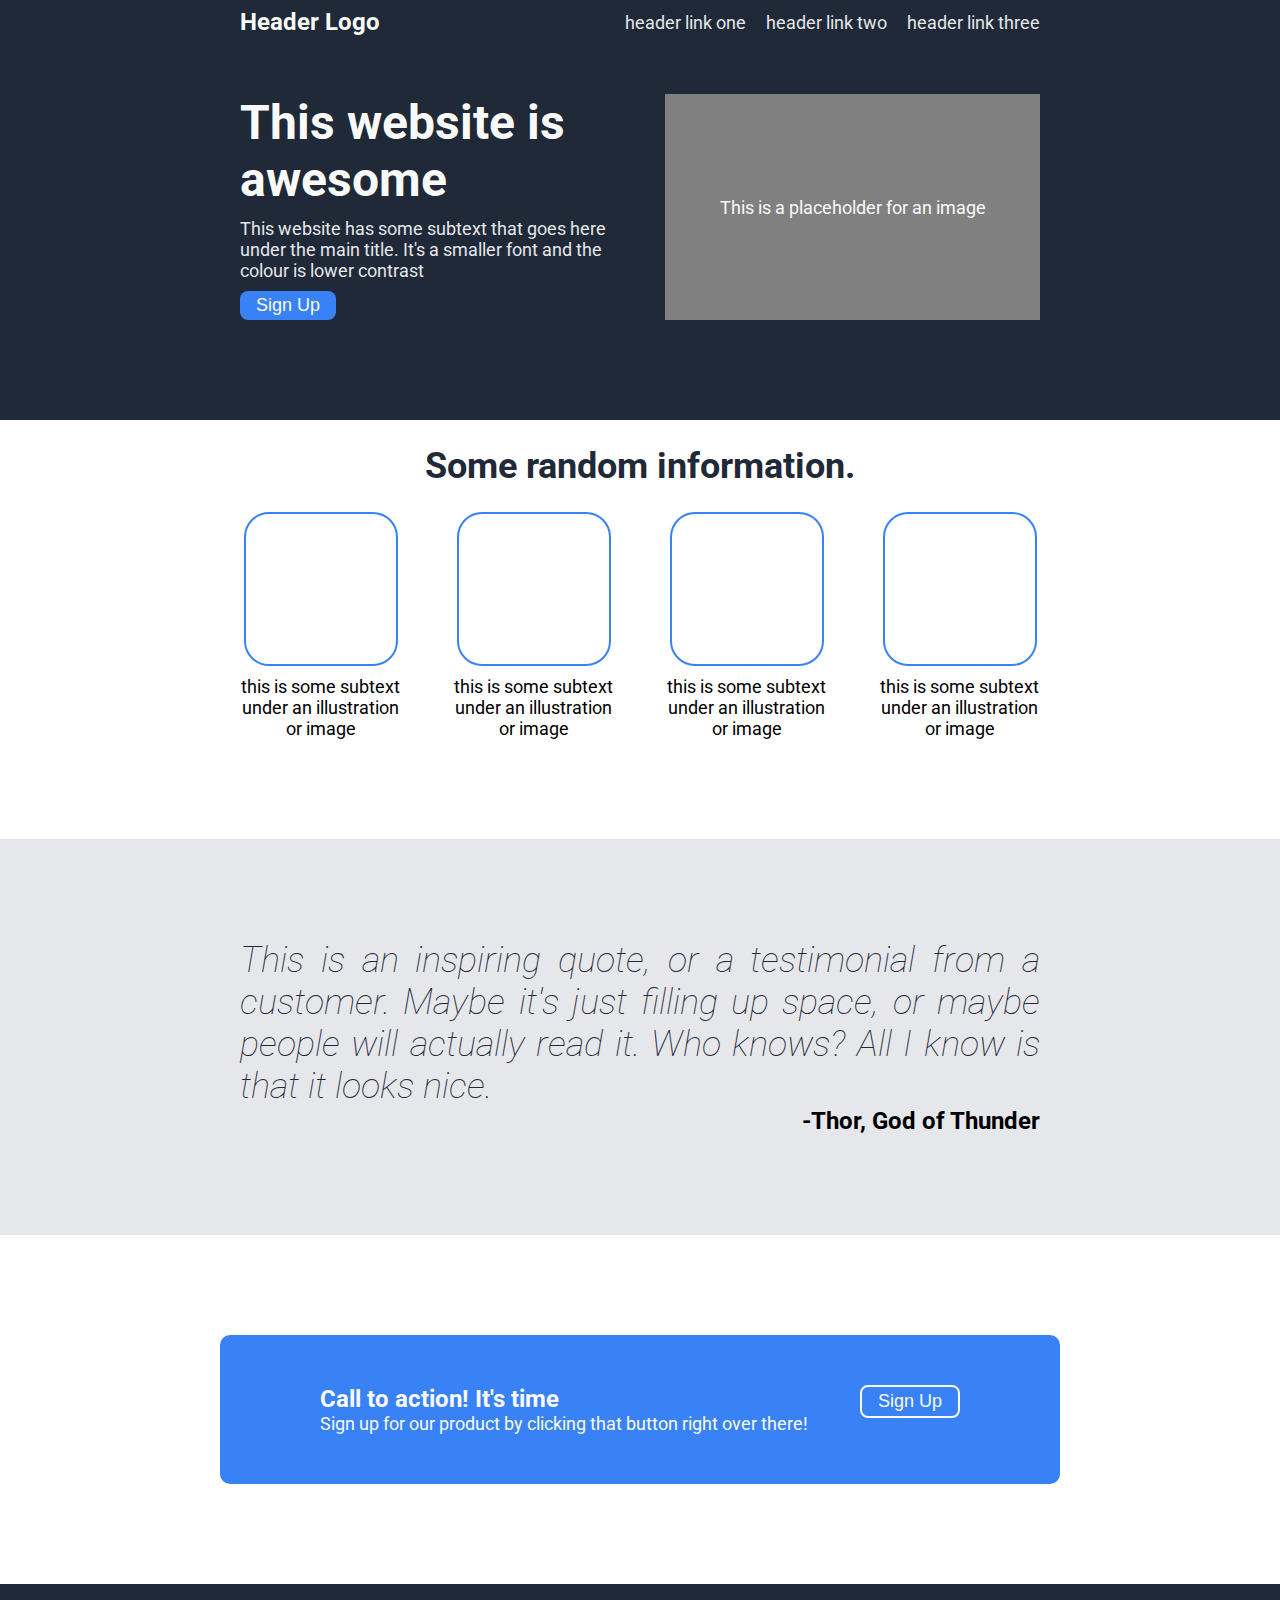
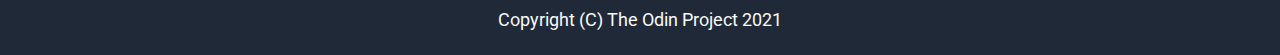
<file: index.html>
<!DOCTYPE html>
<head>
    <title>Landing Page</title>
    <meta charset="UTF-8">
    <link rel="stylesheet" href="style.css">
</head>
<body>
    <div class="header">
        <div class="top">
            <div class="logo">Header Logo</div>
            <div class="links">
                <a href="google.com">header link one</a>
                <a href="google.com">header link two</a>
                <a href="google.com">header link three</a>
            </div>
        </div>
        <div class="hero">
            <div class="left-hero">
                <div class="awesome">This website is awesome</div>
                <div class="description">This website has some subtext that goes here under the main title.
                It's a smaller font and the colour is lower contrast
                </div>
                <button>Sign Up</button>
            </div>
            <div class="hero-img">This is a placeholder for an image</div>
            
        </div>
    </div>
    <div class="content">
        <div class="content-title">Some random information.</div>
        <div class="big-deck">
            <div class="deck">    
                <div class="card"></div>
                <div class="text">this is some subtext under an illustration or image</div>
            </div>
            <div class="deck">
                <div class="card"></div>
                <div class="text">this is some subtext under an illustration or image</div>
            </div>
            <div class="deck">
                <div class="card"></div>
                <div class="text">this is some subtext under an illustration or image</div>
            </div>
            <div class="deck">
                <div class="card"></div>
                <div class="text">this is some subtext under an illustration or image</div>
            </div>
        </div>
    </div>
    <div class="testimony">
        <div class="quote">This is an inspiring quote, or a testimonial from a customer.
            Maybe it's just filling up space, or maybe people will actually read it.
            Who knows? All I know is that it looks nice.
        <div class="author">-Thor, God of Thunder</div></div>
    </div>
       
    <div class="cta-container">
        <div class="cta-small">
            <div class="cta-smaller">
                <div class="cta-title">Call to action! It's time</div>
                <div class="cta-text">Sign up for our product by clicking that button right over there!</div>
            </div>
            <button class="cta">Sign Up</button>
        </div>
    </div>
    
    <div class="footer">Copyright (C) The Odin Project 2021</div>
</body>
</file>
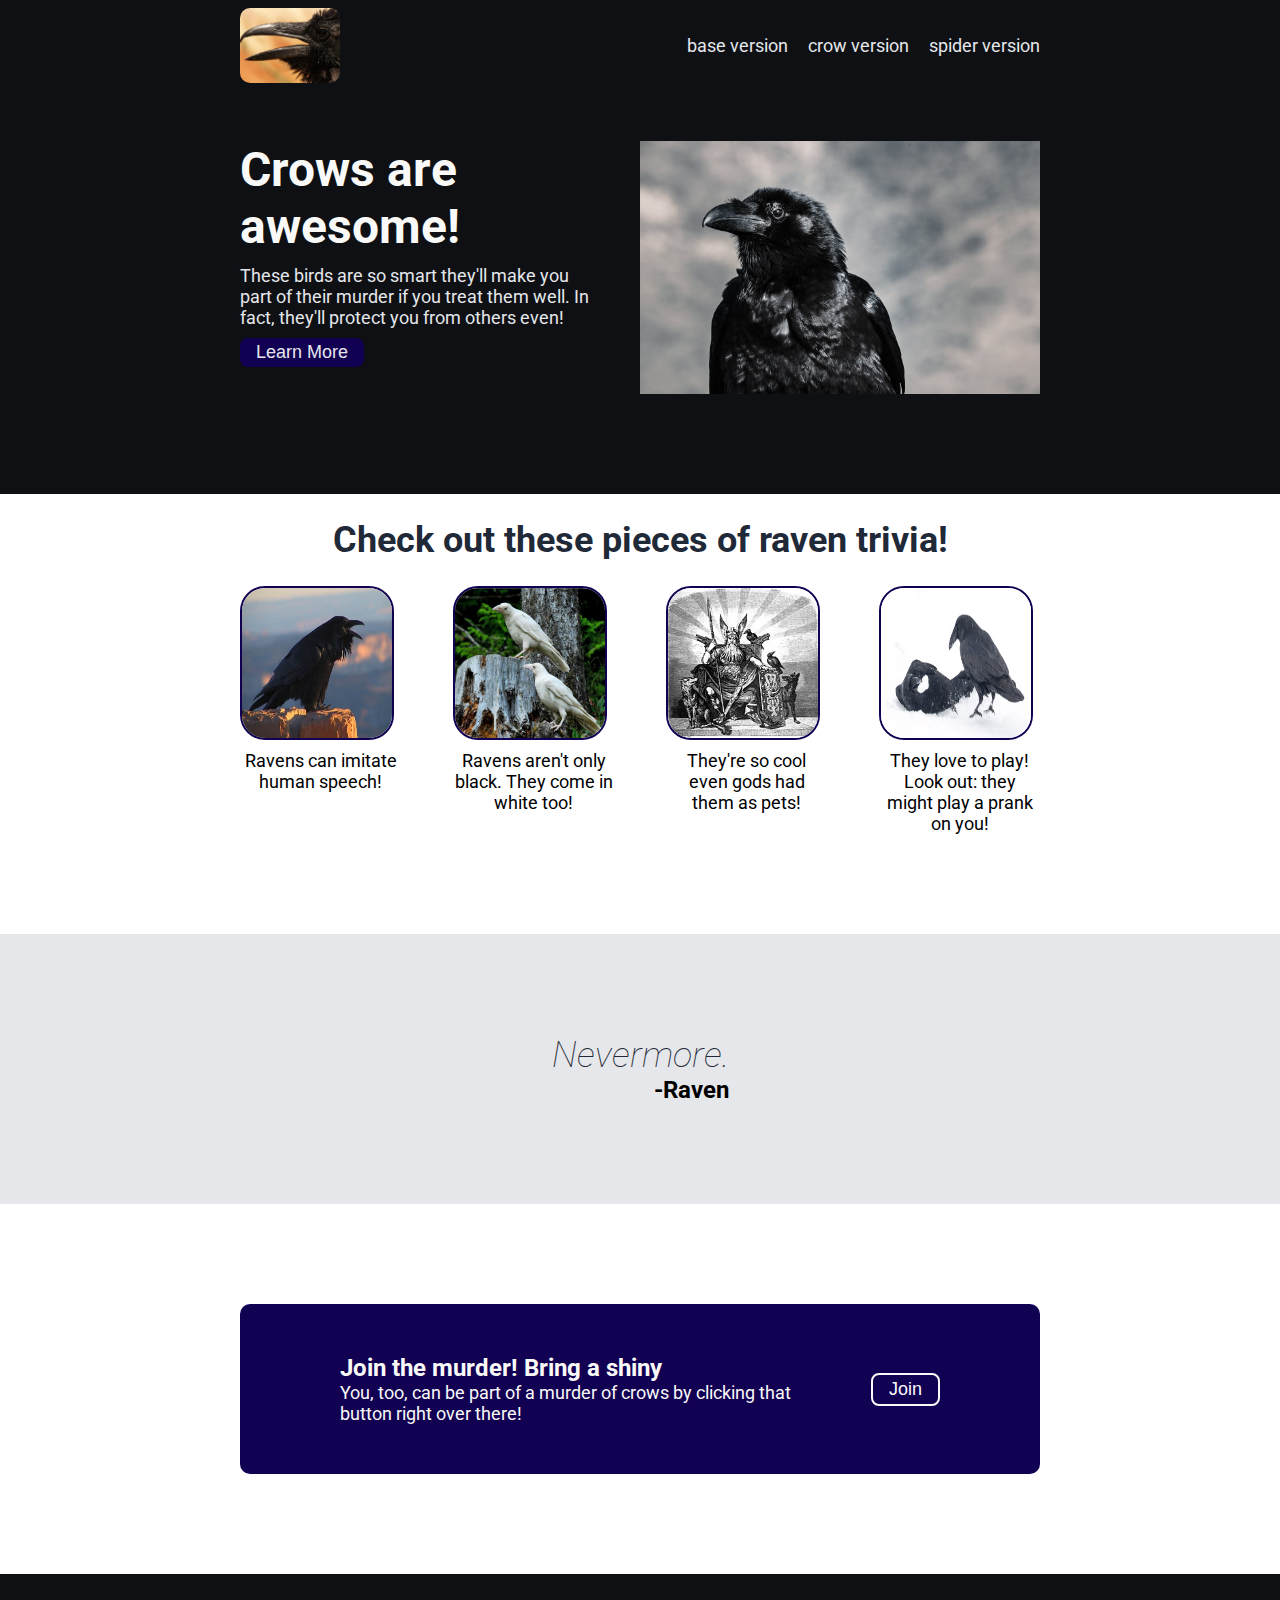
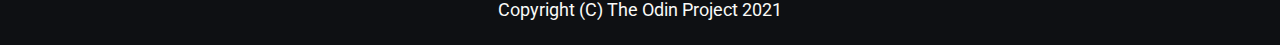
<file: crows/crow.html>
<!DOCTYPE html>
<head>
    <title>Landing Page</title>
    <meta charset="UTF-8">
    <link rel="stylesheet" href="./crow.css">
</head>
<body>
    <div class="header">
        <div class="top">
            <img src="./imgs/raven-beak.jpeg" class="logo"></img>
            <div class="links">
                <a href="../index.html">base version</a>
                <a href="./crow.html">crow version</a>
                <a href="../spiders/spider.html">spider version</a>
            </div>
        </div>
        <div class="hero">
            <div class="left-hero">
                <div class="awesome">Crows are awesome!</div>
                <div class="description">These birds are so smart they'll make you 
                    part of their murder if you treat them well.
                In fact, they'll protect you from others even!
                </div>
                <button type="button"><a href="#learn">Learn More</a></button>
            </div>
            <img src="./imgs/raven-chill.jpeg" class="hero-img"></img>
            
        </div>
    </div>
    <div class="content">
        <div class="content-title">Check out these pieces of raven trivia!</div>
        <div class="big-deck">
            <div class="deck">    
                <img src="./imgs/raven-speak.webp" class="card"></img>
                <div class="text">Ravens can imitate human speech!</div>
            </div>
            <div class="deck">
                <img src="./imgs/white-raven.jpg" class="card"></img>
                <div class="text">Ravens aren't only black. They come in white too!</div>
            </div>
            <div class="deck">
                <img src="./imgs/odin-raven.jpg" class="card"></img>
                <div class="text">They're so cool even gods had them as pets!</div>
            </div>
            <div class="deck">
                <img src="./imgs/raven-play.webp" class="card"></img>
                <div class="text">They love to play! Look out: they might play a prank on you!</div>
            </div>
        </div>
    </div>
    <div id="learn" class="testimony">
        <div class="quote">Nevermore.
        <div class="author">-Raven</div></div>
    </div>
       
    <div class="cta-container">
        <div class="cta-small">
            <div class="cta-smaller">
                <div class="cta-title">Join the murder! Bring a shiny</div>
                <div class="cta-text">You, too, can be part of a murder of crows by clicking that button right over there!</div>
            </div>
            <button type="button" class="cta">Join</button>
        </div>
    </div>
    
    <div class="footer">Copyright (C) The Odin Project 2021</div>
</body>
</file>
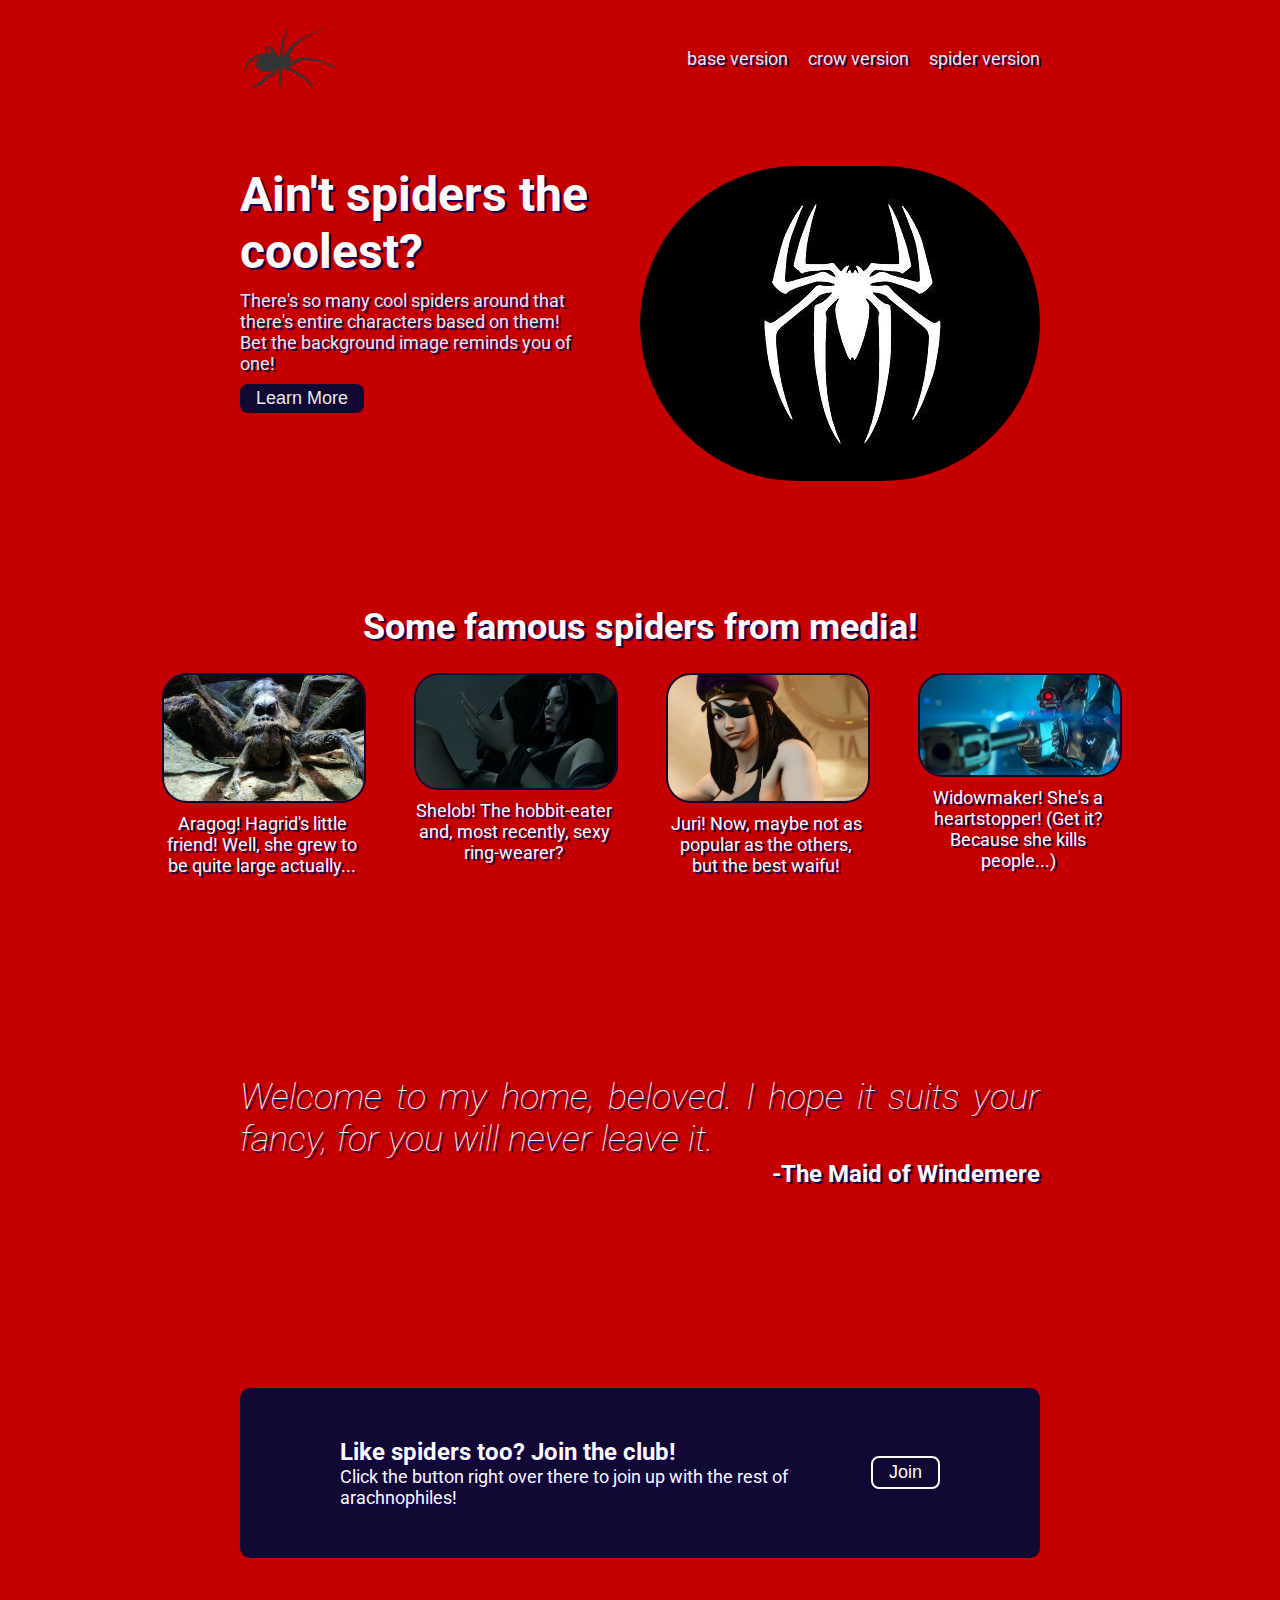
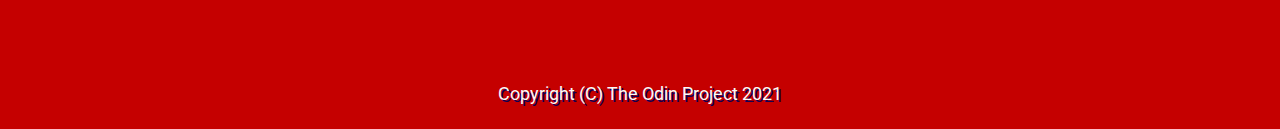
<file: spiders/spider.html>
<!DOCTYPE html>
<head>
    <title>Landing Page</title>
    <meta charset="UTF-8">
    <link rel="stylesheet" href="spider.css">
</head>
<body>
    <div class="header">
        <div class="top">
            <img src="./imgs/spider-logo.png" class="logo"></img>
            <div class="links">
                <a href="../index.html">base version</a>
                <a href="../crows/crow.html">crow version</a>
                <a href="./spider.html">spider version</a>
            </div>
        </div>
        <div class="hero">
            <div class="left-hero">
                <div class="awesome">Ain't spiders the coolest?</div>
                <div class="description">There's so many cool spiders around that there's entire characters based on them!
                Bet the background image reminds you of one!
                </div>
                <button type="button"><a href="#learn">Learn More</a></button>
            </div>
            <img src="./imgs/spiderman.jpg" class="hero-img"></img>
            
        </div>
    </div>
    <div class="content">
        <div id="learn" class="content-title">Some famous spiders from media!</div>
        <div class="big-deck">
            <div class="deck">    
                <img src="./imgs/Aragog.webp" class="card"></img>
                <div class="text">Aragog! Hagrid's little friend! Well, she grew to be quite large actually...</div>
            </div>
            <div class="deck">
                <img src="./imgs/shelob.png" class="card"></img>
                <div class="text">Shelob! The hobbit-eater and, most recently, sexy ring-wearer?</div>
            </div>
            <div class="deck">
                <img src="./imgs/juri.jpeg" class="card"></img>
                <div class="text">Juri! Now, maybe not as popular as the others, but the best waifu!</div>
            </div>
            <div class="deck">
                <img src="./imgs/widow.jpg" class="card"></img>
                <div class="text">Widowmaker! She's a heartstopper! (Get it? Because she kills people...)</div>
            </div>
        </div>
    </div>
    <div class="testimony">
        <div class="quote">Welcome to my home, beloved. I hope it suits your fancy, for you will never leave it.
        <div class="author">-The Maid of Windemere</div></div>
    </div>
       
    <div class="cta-container">
        <div class="cta-small">
            <div class="cta-smaller">
                <div class="cta-title">Like spiders too? Join the club!</div>
                <div class="cta-text">Click the button right over there to join up with the rest of arachnophiles!</div>
            </div>
            <button class="cta">Join</button>
        </div>
    </div>
    
    <div class="footer">Copyright (C) The Odin Project 2021</div>
</body>
</file>
<file: style.css>
@import url('https://fonts.googleapis.com/css2?family=Roboto:wght@400;700&display=swap');

body {
    height: 100vh;
    margin: 0;
    font-family: Roboto, sans-serif;
    display: flex;
    flex-direction: column;
    justify-content: space-between;
    font-size: 18px;
}

.header,
.footer {
    background-color: #1f2937;
    color: #f9faf8;
}

.header {
    display: flex;
    flex-direction: column;
    padding: 0px 100px 100px;
    align-items: center;

}

.top {
    display: flex;
    width: 800px;
    font-size: 24px;
    padding: 8px 0;
    justify-content: space-between;
    align-items: center;
}

.logo {
    font-weight: bold;
}

a {
    text-decoration: none;
    font-size: 18px;
    color: #e5e7eb;
}

.links {
    display: flex;
    gap: 20px;
}

.hero {
    display: flex;
    padding-top: 50px;
    max-width: 800px;
}

.left-hero {
    display: flex;
    flex-direction: column;
    flex-wrap: wrap;
    flex: 1 0;
    padding-right: 50px;
    gap: 10px;
}

button {
    align-self: flex-start;
    background-color: #3882f6;
    color: #f9faf8;
    border: none;
    border-radius: 8px;
    padding: 4px 16px;
    font-size: 18px;
}

.hero-img {
    display: flex;
    justify-content: center;
    align-items: center;
    background-color: gray;
    flex: 1 0;

}

.awesome {
    color: #f9faf8;
    font-size: 48px;
    font-weight: bolder;
}

.description {
    font-size: 18px;
    color: #e5e7eb;
}

.content {
    display: flex;
    flex-direction: column;
    align-items: center;
    align-self: center;
    max-width: 800px;
    padding: 0 100px;
}

.content-title {
    font-size: 36px;
    font-weight: bolder;
    color: #1f2937;
    padding: 25px;
}

.big-deck {
    display: flex;
    justify-content: center;
    align-items: center;
    gap: 52px;
    margin-bottom: 100px;
    max-width: 800px;
}

.deck {
    display: flex;
    flex-direction: column;
    align-items: center;
    max-width: 200px;
}

.card {
    height: 150px;
    width: 150px;
    border: 2px solid #3882f6;
    border-radius: 25px;
    margin-bottom: 10px;
}

.text {
    font-size: 18px;
    text-align: center;
}

.testimony {
    background-color: #e5e7eb;
    display: flex;
    flex-direction: column;
    justify-content: center;
    align-items: center;
    padding: 100px;

}

.quote {
    font-size: 36px;
    font-style: italic;
    font-weight: lighter;
    text-align: justify;
    color: #1f2937;
    max-width: 800px;
}

.author {
    font-size: 24px;
    font-weight: bold;
    font-style: normal;
    color: black;
    text-align: end;
}

.cta-container {
    display: flex;
    justify-content: center;
    align-items: center;

}

.cta-small {
    display: flex;
    background-color: #3882f6;
    justify-content: space-between;
    max-width: 800px;
    padding: 50px 100px;
    margin: 100px 0;
    border-radius: 10px;
    gap: 52px;
}

.cta-title,
.cta-text {
    color: #f9faf8;
}

.cta-text {
    font-size: 18px;
}

.cta-title {
    font-weight: bold;
    font-size: 24px;
}

.cta {
    border: 2px solid;
}

.footer {
    display: flex;
    justify-content: center;
    align-content: center;
    justify-self: end;
    padding: 25px;
}
</file>
<file: crows/crow.css>
@import url('https://fonts.googleapis.com/css2?family=Roboto:wght@400;700&display=swap');

body {
    height: 100vh;
    margin: 0;
    font-family: Roboto, sans-serif;
    display: flex;
    flex-direction: column;
    justify-content: space-between;
    font-size: 18px;
}

.header,
.footer {
    background-color: #0e1013;
    color: #f9faf8;
}

.header {
    display: flex;
    flex-direction: column;
    padding: 0px 100px 100px;
    align-items: center;

}

.top {
    display: flex;
    width: 800px;
    font-size: 24px;
    padding: 8px 0;
    justify-content: space-between;
    align-items: center;
}

.logo {
    height: auto;
    width: 100px;
    border-radius: 10px;
}

a {
    text-decoration: none;
    font-size: 18px;
    color: #e5e7eb;
}

.links {
    display: flex;
    gap: 20px;
}

.hero {
    display: flex;
    padding-top: 50px;
    max-width: 800px;
}

.left-hero {
    display: flex;
    flex-direction: column;
    flex-wrap: wrap;
    flex: 1 0;
    padding-right: 50px;
    gap: 10px;
}

button {
    align-self: flex-start;
    background-color: #120053;
    color: #f9faf8;
    border: none;
    border-radius: 8px;
    padding: 4px 16px;
    font-size: 18px;
}

.hero-img {
    display: flex;
    justify-content: center;
    align-items: center;
    background-color: gray;
    flex: 1 0;
    height: auto;
    width: 400px;

}

.awesome {
    color: #f9faf8;
    font-size: 48px;
    font-weight: bolder;
}

.description {
    font-size: 18px;
    color: #e5e7eb;
}

.content {
    display: flex;
    flex-direction: column;
    justify-content: center;
    align-items: center;
    align-self: center;
    max-width: 800px;
    padding: 0 100px;
}

.content-title {
    font-size: 36px;
    font-weight: bolder;
    color: #1f2937;
    padding: 25px;
}

.big-deck {
    display: flex;
    justify-content: center;
    gap: 52px;
    margin-bottom: 100px;
    max-width: 800px;
}

.deck {
    display: flex;
    flex-direction: column;
    max-width: 200px;
}

.card {
    height: 150px;
    width: 150px;
    border: 2px solid #120053;
    border-radius: 25px;
    margin-bottom: 10px;
}

.text {
    font-size: 18px;
    max-width: 200px;
    text-align: center;
}

.testimony {
    background-color: #e5e7eb;
    display: flex;
    flex-direction: column;
    justify-content: center;
    align-items: center;
    padding: 100px;

}

.quote {
    font-size: 36px;
    font-style: italic;
    font-weight: lighter;
    text-align: justify;
    color: #1f2937;
    max-width: 800px;
}

.author {
    font-size: 24px;
    font-weight: bold;
    font-style: normal;
    color: black;
    text-align: end;
}

.cta-container {
    display: flex;
    justify-content: center;
    align-items: center;
    align-self: center;
    max-width: 800px;

}

.cta-small {
    display: flex;
    background-color: #120053;
    justify-content: space-between;
    max-width: 800px;
    padding: 50px 100px;
    margin: 100px 0;
    border-radius: 10px;
    gap: 52px;
}

.cta-title,
.cta-text {
    color: #f9faf8;
}

.cta-text {
    font-size: 18px;
}

.cta-title {
    font-weight: bold;
    font-size: 24px;
}

.cta {
    border: 2px solid;
    align-self: center;
}

.footer {
    display: flex;
    justify-content: center;
    align-content: center;
    justify-self: end;
    padding: 25px;
}
</file>
<file: spiders/spider.css>
@import url('https://fonts.googleapis.com/css2?family=Roboto:wght@400;700&display=swap');

body {
    height: 100vh;
    margin: 0;
    font-family: Roboto, sans-serif;
    display: flex;
    flex-direction: column;
    justify-content: space-between;
    font-size: 18px;
    background-image: url("https://svgsilh.com/svg/151265.svg");
    background-position: center;
    background-size: 350%;
    background-color: #c50000;
    text-shadow: 2px 2px #120053;
    color: #f9faf8;
}

.header {
    display: flex;
    flex-direction: column;
    padding: 0px 100px 100px;
    align-items: center;

}

.top {
    display: flex;
    width: 800px;
    font-size: 24px;
    padding: 8px 0;
    justify-content: space-between;
    align-items: center;
}

.logo {
    height: auto;
    width: 100px;
    border-radius: 10px;
}

a {
    text-decoration: none;
    font-size: 18px;
    color: #e5e7eb;
}

.links {
    display: flex;
    gap: 20px;
}

.hero {
    display: flex;
    padding-top: 50px;
    max-width: 800px;
}

.left-hero {
    display: flex;
    flex-direction: column;
    flex-wrap: wrap;
    flex: 1 0;
    padding-right: 50px;
    gap: 10px;
}

button {
    align-self: flex-start;
    background-color: #110833;
    color: #f9faf8;
    border: none;
    border-radius: 8px;
    padding: 4px 16px;
    font-size: 18px;
}

.hero-img {
    display: flex;
    justify-content: center;
    align-items: center;
    height: auto;
    width: auto;
    border-radius: 300px;

}

.awesome {
    font-size: 48px;
    font-weight: bolder;
}

.description {
    font-size: 18px;
    color: #e5e7eb;
}

.content {
    display: flex;
    flex-direction: column;
    justify-content: center;
    align-items: center;
    align-self: center;
    max-width: 800px;
    padding: 0 100px;
}

.content-title {
    font-size: 36px;
    font-weight: bolder;
    padding: 25px;
}

.big-deck {
    display: flex;
    justify-content: center;
    gap: 52px;
    margin-bottom: 100px;
    max-width: 800px;
}

.deck {
    display: flex;
    flex-direction: column;
    max-width: 200px;
}

.card {
    height: auto;
    width: 200px;
    border: 2px solid #110833;
    border-radius: 25px;
    margin-bottom: 10px;
}

.text {
    font-size: 18px;
    max-width: 200px;
    text-align: center;
}

.testimony {
    display: flex;
    flex-direction: column;
    justify-content: center;
    align-items: center;
    padding: 100px;
}

.quote {
    font-size: 36px;
    font-style: italic;
    font-weight: lighter;
    text-align: justify;
    max-width: 800px;
}

.author {
    font-size: 24px;
    font-weight: bold;
    font-style: normal;
    text-align: end;
}

.cta-container {
    display: flex;
    justify-content: center;
    align-items: center;
    align-self: center;
    max-width: 800px;

}

.cta-small {
    display: flex;
    background-color: #110833;
    justify-content: space-between;
    max-width: 800px;
    padding: 50px 100px;
    margin: 100px 0;
    border-radius: 10px;
    gap: 52px;
}

.cta-title,
.cta-text {
    color: #f9faf8;
}

.cta-text {
    font-size: 18px;
}

.cta-title {
    font-weight: bold;
    font-size: 24px;
}

.cta {
    border: 2px solid;
    align-self: center;
}

.footer {
    display: flex;
    justify-content: center;
    align-content: center;
    justify-self: end;
    padding: 25px;
}
</file>
